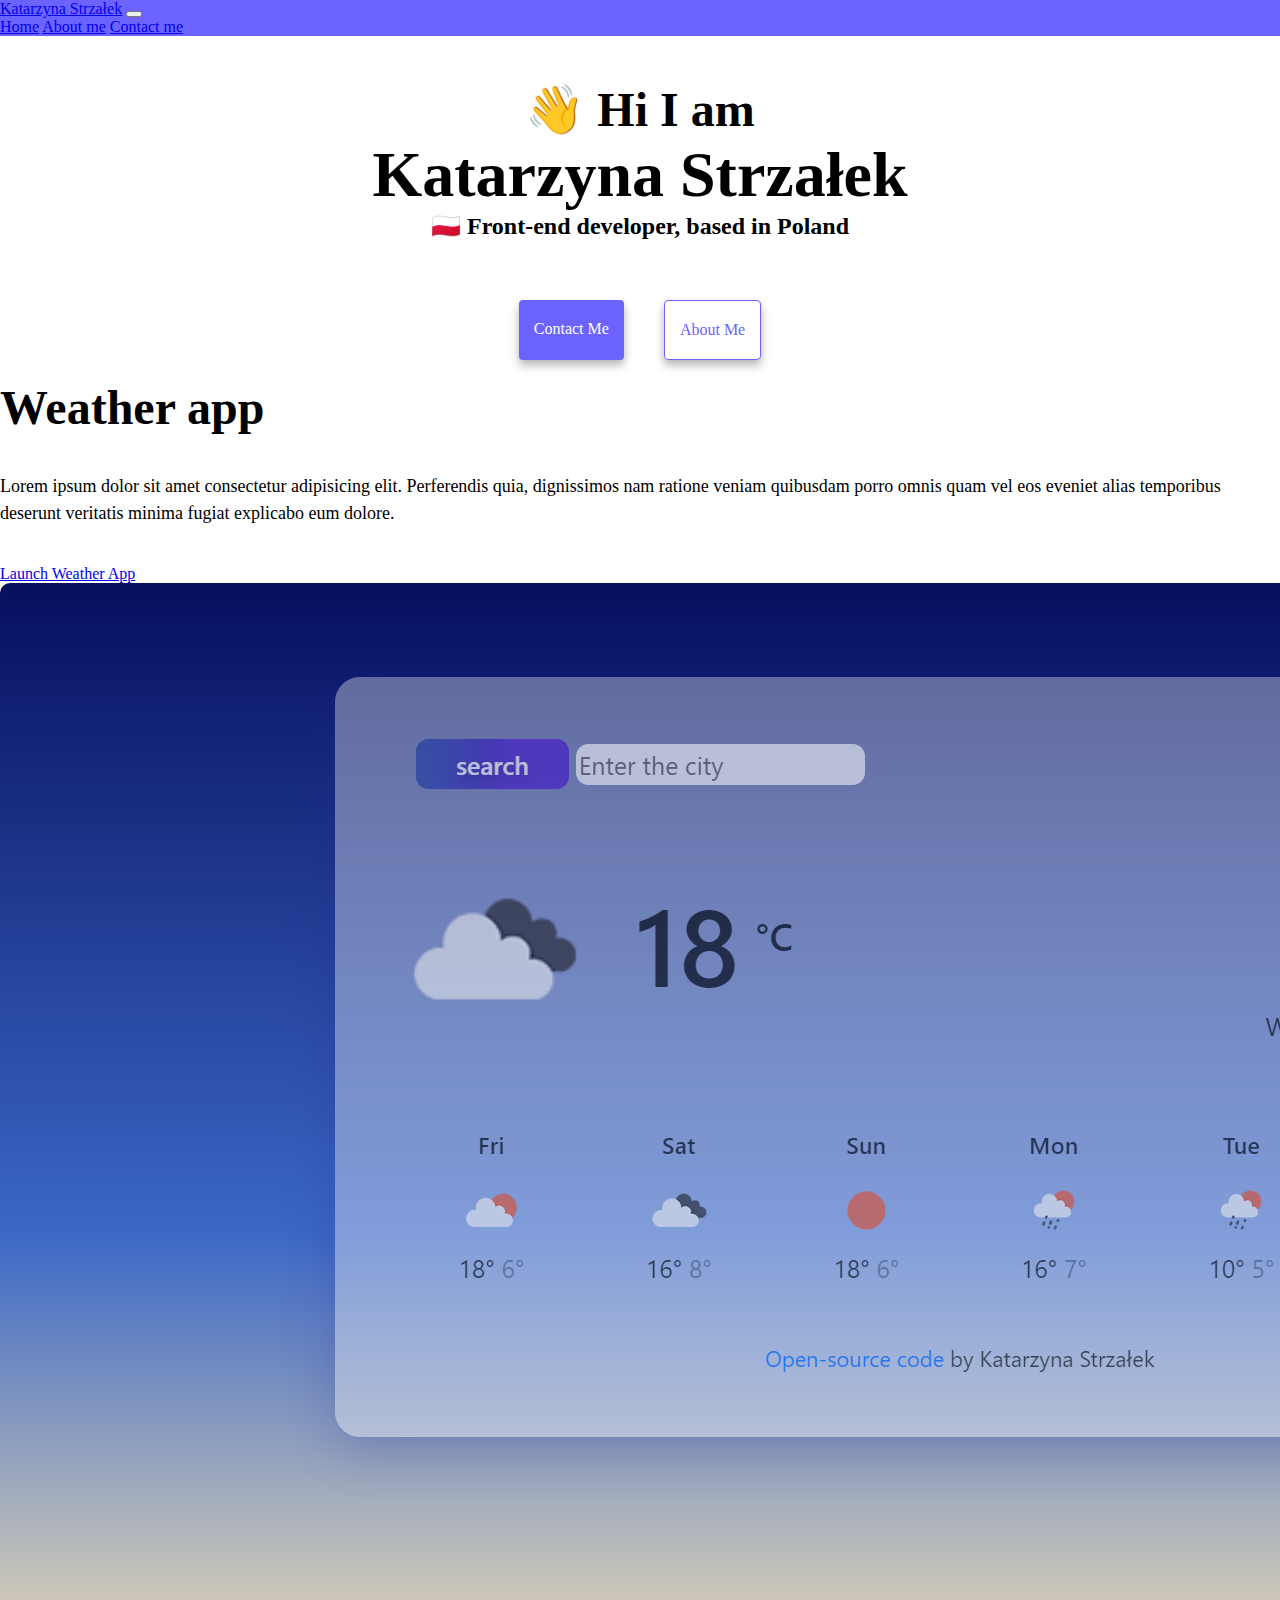
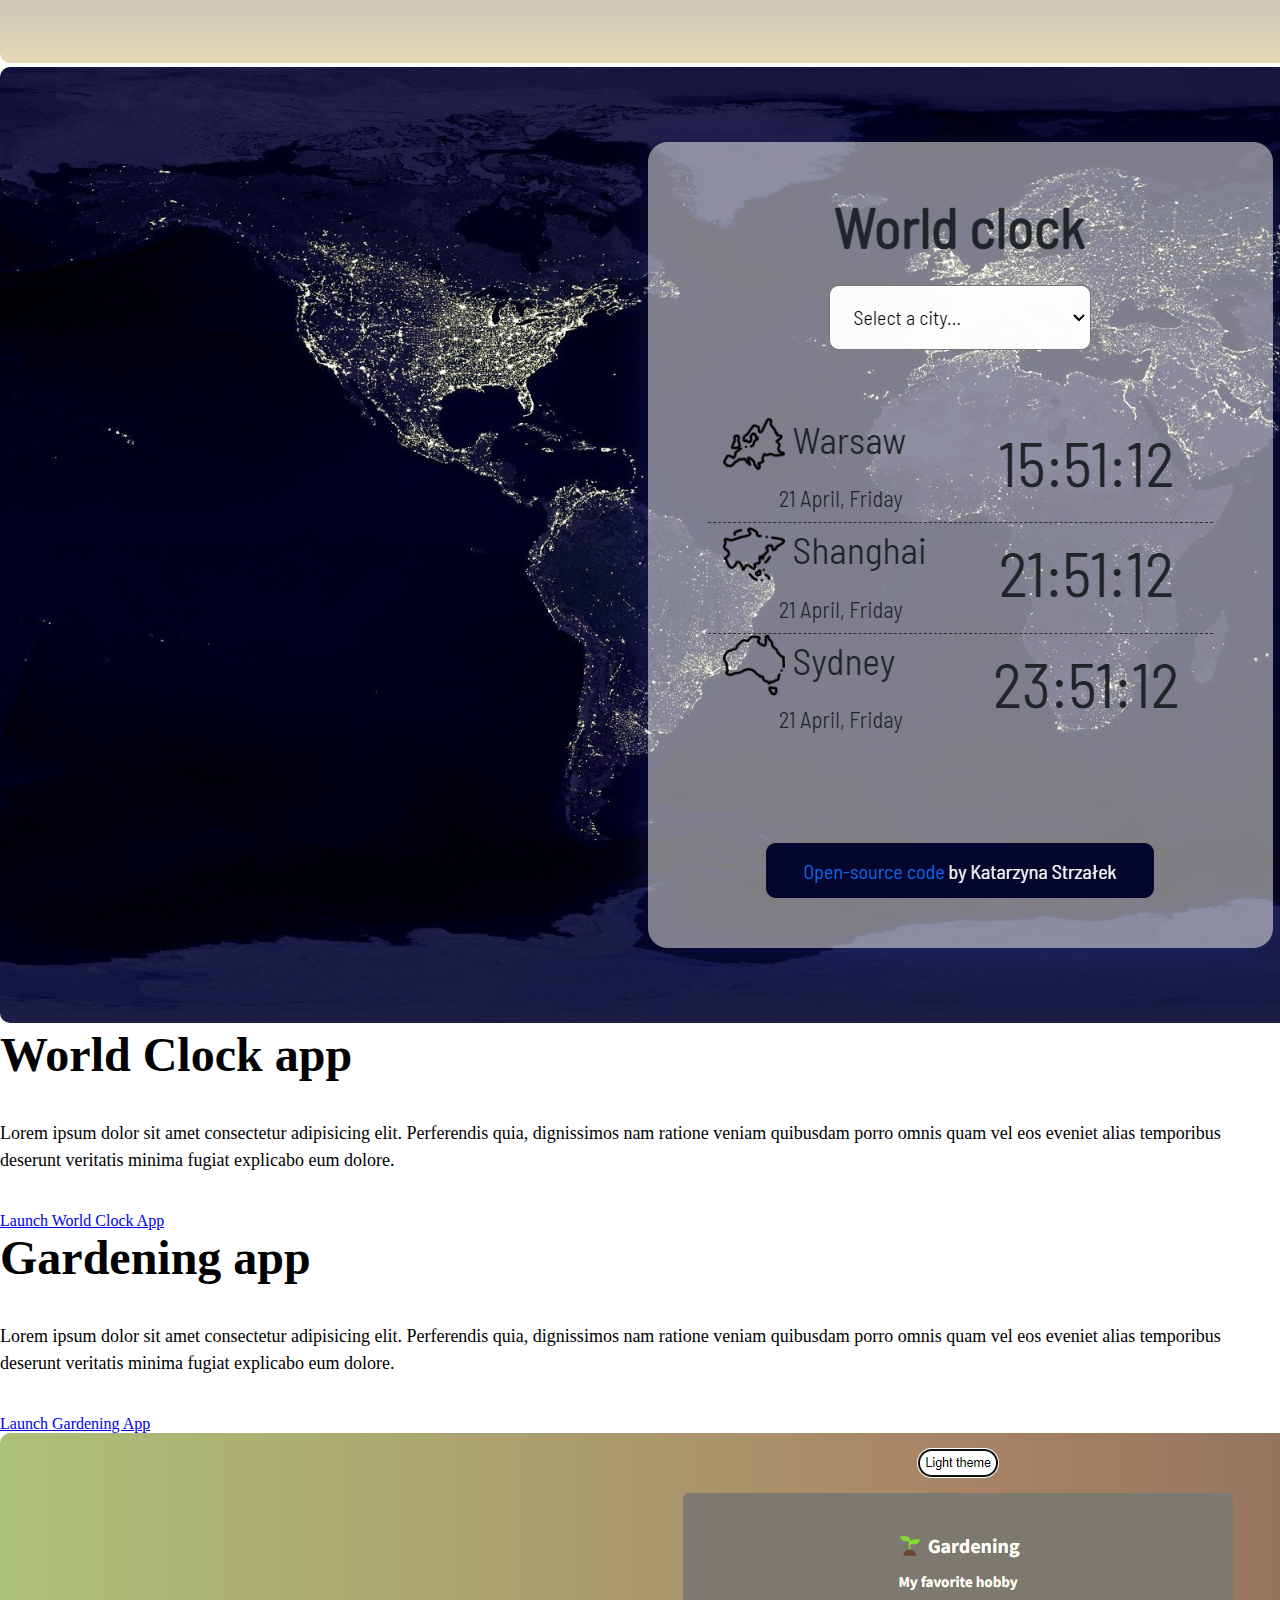
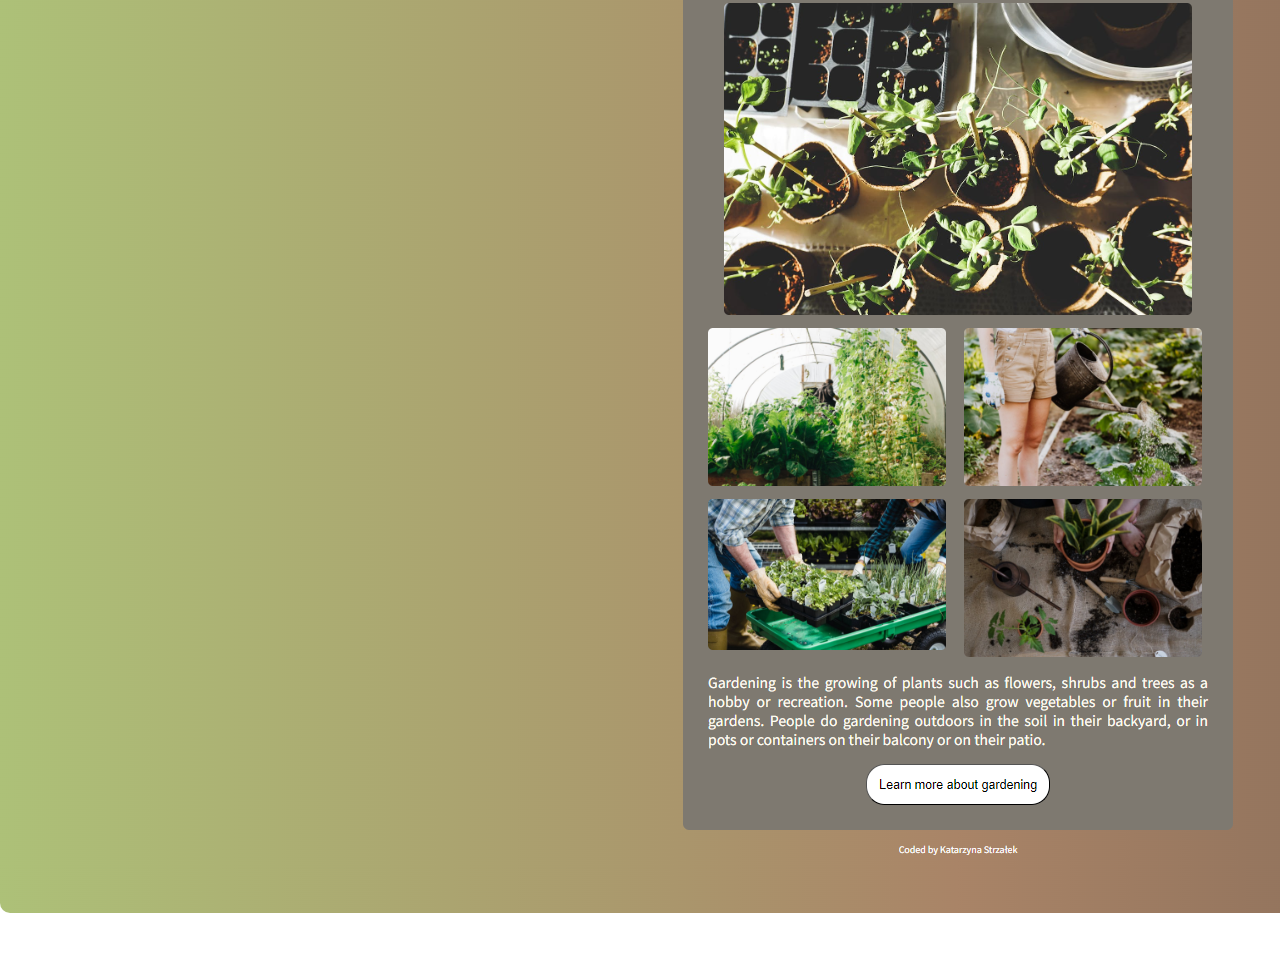
<file: index.html>
<!DOCTYPE html>
<html lang="en">
  <head>
    <meta charset="UTF-8" />
    <meta http-equiv="X-UA-Compatible" content="IE=edge" />
    <meta name="viewport" content="width=device-width, initial-scale=1.0" />
    <meta
      name="description"
      content="Discover my portfolio of apps, including a weather app to keep you informed on the latest forecasts, a world clock app to help you stay on schedule across time zones, and a gardening app to help you plan and care for your plants. With a focus on clean design and user experience, my apps are both functional and visually appealing. Explore my portfolio and see what I can do for you!"
    />
    <title>Katarzyna Strzałek</title>
    <link
      href="https://cdn.jsdelivr.net/npm/bootstrap@5.3.0-alpha3/dist/css/bootstrap.min.css"
      rel="stylesheet"
      integrity="sha384-KK94CHFLLe+nY2dmCWGMq91rCGa5gtU4mk92HdvYe+M/SXH301p5ILy+dN9+nJOZ"
      crossorigin="anonymous"
    />
    <link rel="stylesheet" href="/CSS/style.css" />
  </head>
  <body>
    <nav class="navbar navbar-expand-lg nav-style bg-custom">
      <div class="container-fluid">
        <a class="navbar-brand" href="index.html">Katarzyna Strzałek</a>
        <button
          class="navbar-toggler"
          type="button"
          data-bs-toggle="collapse"
          data-bs-target="#navbarNavAltMarkup"
          aria-controls="navbarNavAltMarkup"
          aria-expanded="false"
          aria-label="Toggle navigation"
        >
          <span class="navbar-toggler-icon"></span>
        </button>
        <div class="collapse navbar-collapse" id="navbarNavAltMarkup">
          <div class="navbar-nav">
            <a
              class="nav-link active"
              title="homepage"
              aria-current="page"
              href="index.html"
              >Home</a
            >
            <a class="nav-link" title="about me page" href="about.html"
              >About me</a
            >
            <a class="nav-link" title="contact me" href="about.html#contact"
              >Contact me</a
            >
          </div>
        </div>
      </div>
    </nav>
    <div class="page-content">
      <h2 class="have-space">👋 Hi I am</h2>
      <h1>Katarzyna Strzałek</h1>
      <h3>🇵🇱 Front-end developer, based in Poland</h3>
      <div class="navigation-links">
        <a
          href="about.html#contact"
          title="contact me"
          class="contact-link hovered"
          >Contact me</a
        >
        <a href="about.html" title="about me page" class="about-link hovered"
          >About me</a
        >
      </div>
      <div class="container">
        <div class="row">
          <div class="description col-md-6">
            <h2 class="app-title">Weather app</h2>
            <p class="app-description">
              Lorem ipsum dolor sit amet consectetur adipisicing elit.
              Perferendis quia, dignissimos nam ratione veniam quibusdam porro
              omnis quam vel eos eveniet alias temporibus deserunt veritatis
              minima fugiat explicabo eum dolore.
            </p>
            <div class="mb-5 mt-5 hovered launch-app">
              <a
                href="#"
                title="launch the app"
                class="bg-primary p-3 text-white text-decoration-none radius"
                >Launch Weather App</a
              >
            </div>
          </div>
          <div class="col-md-6">
            <img
              src="/images/weather-app.png"
              alt="weather app"
              class="app-img img-fluid radius mb-5"
            />
          </div>
          <hr />
        </div>

        <div class="row">
          <div class="col-md-6 order-2 order-md-1">
            <img
              src="/images/world-clock.png"
              alt="world clock app"
              class="app-img img-fluid radius mb-5"
            />
          </div>
          <div class="description col-md-6 order-1 order-md-2">
            <h2 class="app-title">World Clock app</h2>
            <p class="app-description">
              Lorem ipsum dolor sit amet consectetur adipisicing elit.
              Perferendis quia, dignissimos nam ratione veniam quibusdam porro
              omnis quam vel eos eveniet alias temporibus deserunt veritatis
              minima fugiat explicabo eum dolore.
            </p>
            <div class="mb-5 mt-5 hovered launch-app">
              <a
                href="#"
                title="launch the app"
                class="bg-primary p-3 text-white text-decoration-none radius"
                >Launch World Clock App</a
              >
            </div>
          </div>
        </div>
        <hr />
        <div class="row">
          <div class="description col-md-6">
            <h2 class="app-title">Gardening app</h2>
            <p class="app-description">
              Lorem ipsum dolor sit amet consectetur adipisicing elit.
              Perferendis quia, dignissimos nam ratione veniam quibusdam porro
              omnis quam vel eos eveniet alias temporibus deserunt veritatis
              minima fugiat explicabo eum dolore.
            </p>
            <div class="mb-5 mt-5 hovered launch-app">
              <a
                href="#"
                title="launch the app"
                class="bg-primary p-3 text-white text-decoration-none radius"
                >Launch Gardening App</a
              >
            </div>
          </div>
          <div class="col-md-6">
            <img
              src="/images/landing-page.png"
              alt="Gardening page"
              class="app-img img-fluid radius mb-5"
            />
          </div>
        </div>
      </div>
    </div>
    <script
      src="https://cdn.jsdelivr.net/npm/bootstrap@5.3.0-alpha3/dist/js/bootstrap.bundle.min.js"
      integrity="sha384-ENjdO4Dr2bkBIFxQpeoTz1HIcje39Wm4jDKdf19U8gI4ddQ3GYNS7NTKfAdVQSZe"
      crossorigin="anonymous"
    ></script>
  </body>
</html>
</file>
<file: CSS/style.css>
:root {
  --primary-color: #6c63ff;
  --secondary-color: #f5f2fe;
  --box-shadow: 0 5px 10px rgba(0, 0, 0, 0.3);
}

@media screen and (max-width: 767px) {
  .page-content {
    margin: 0 20px;
  }
  .launch-app {
    text-align: center;
  }
  h1 {
    font-size: 4em;
  }
  h2 {
    font-size: 3em;
  }
}

@media screen and (min-width: 767px) {
  .app-title {
    text-align: left;
  }
  hr {
    display: none;
  }
  .about-paragraphs {
    margin: 30px 200px;
  }
  h1 {
    font-size: 4em;
  }
  h2 {
    font-size: 3em;
  }
}

body {
  margin: 0px auto;
}

h1,
h2,
h3 {
  text-align: center;
  margin: 0;
}

h3 {
  font-size: 24px;
}

p {
  padding: 20px;
  border-radius: 4px;
  font-size: 18px;
  line-height: 1.5;
  text-align: left;
}
.bg-custom {
  background: var(--primary-color);
}

.have-space {
  margin-top: 45px;
}
.nav-style {
  position: sticky;
  top: 0;
}
.hovered:hover {
  opacity: 0.8;
}
.radius {
  border-radius: 10px;
}
.app-description {
  padding-left: 0;
}

.navigation-links {
  display: flex;
  margin-top: 40px;
  justify-content: center;
}

.navigation-links a {
  margin: 20px;
  border-radius: 4px;
  padding: 20px 15px;
  text-decoration: none;
  text-transform: capitalize;
}

.contact-link {
  background: var(--primary-color);
  box-shadow: var(--box-shadow);
  color: white;
}

.about-link {
  color: var(--primary-color);
  box-shadow: var(--box-shadow);
  border: 1px solid var(--primary-color);
}

.homepage-link {
  color: var(--primary-color);
  text-align: center;
  display: block;
}

.about-paragraphs {
  display: flex;
}

.email-link {
  display: flex;
  justify-content: center;
  color: var(--primary-color);
  font-size: 28px;
  text-decoration: none;
}

.email-link:hover {
  text-decoration: underline;
}

.page-content {
  margin-bottom: 40px;
}
</file>
